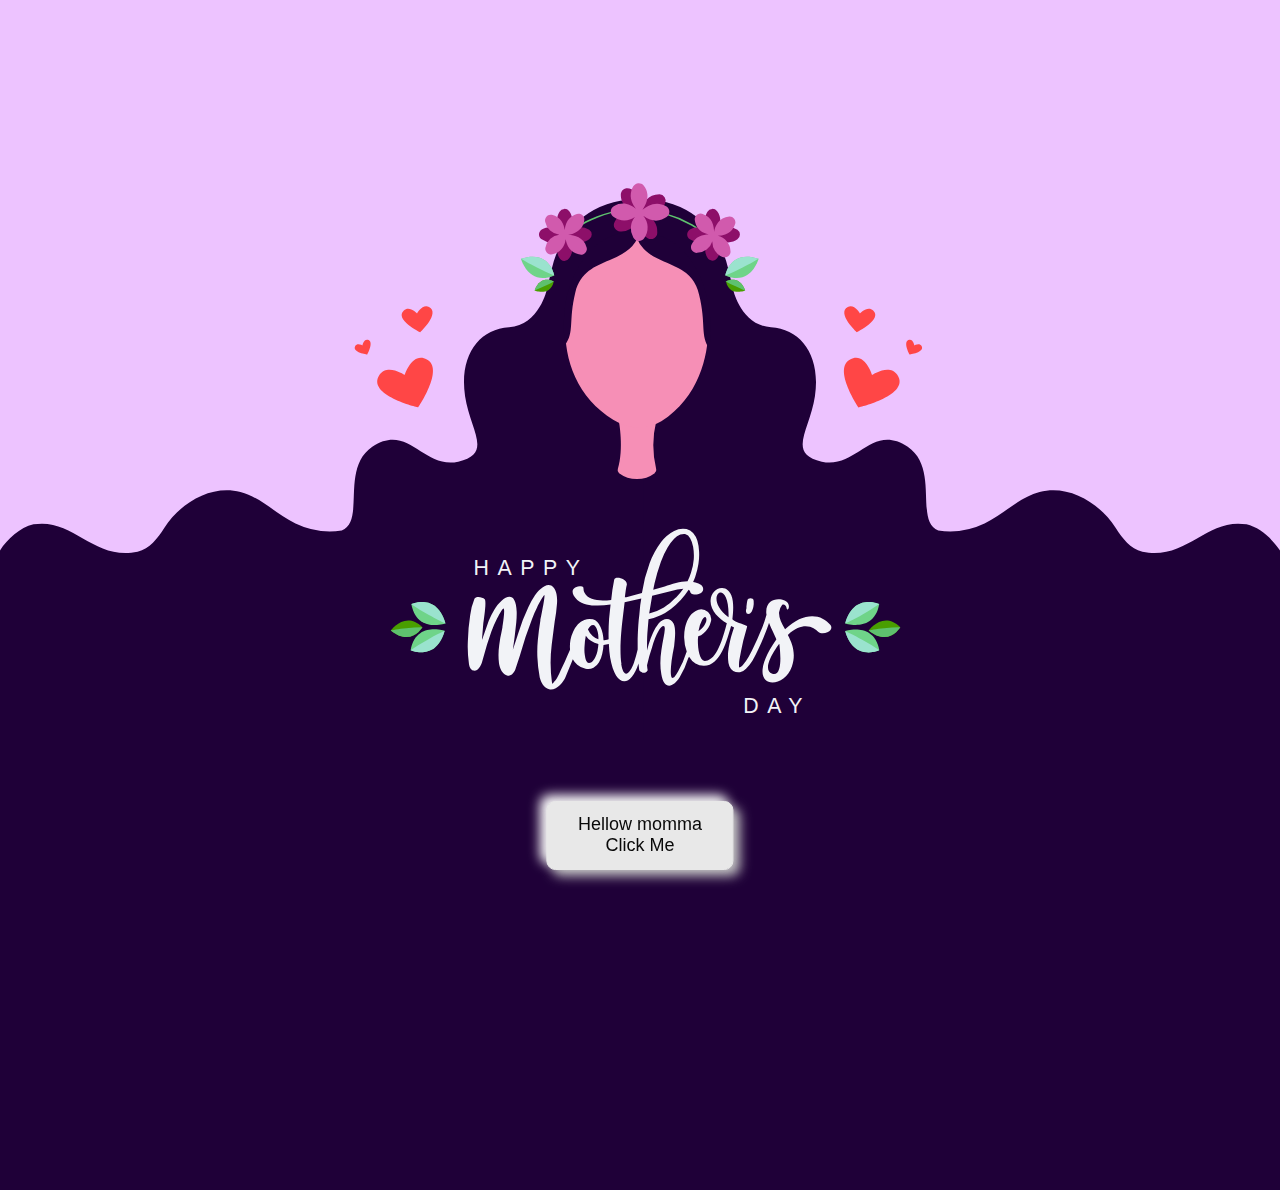
<file: webs/index.html>
<!DOCTYPE html>
<html>
    <head>
        <link rel="stylesheet" href="sheet.css">

        <title>My Simple HTML Page</title>
    </head>
    <body>
        <div>
            <svg xmlns="http://www.w3.org/2000/svg" viewBox="0 0 600 300">
                <defs>
                    <g id="path-1">
                        <path d="M600 198c-3.5-5.2-9.3-10.7-15.7-12.2c-18.6-3.2-28.4 17.2-48.8 12.8c-5.7-1.3-9.3-6.2-12.5-11.1c-7.6-11.9-22.1-20.5-35.7-16.9c-9.7 2.6-16.9 10.5-25.8 14.8a37.5 37.5 0 0 1-21.7 3.3c-11.2-4.6.7-29-14.3-39.3c-17-11.4-23.8 10.6-40.3 7s-5.6-14.7-3.2-30.7c2.8-18.8-6.3-31.4-20.6-32.3s-17.8-17.9-17.8-17.9l-2.3-9.7a46.1 46.1 0 0 0-7.2-16.3a36.5 36.5 0 0 0-7.1-7.6a41.5 41.5 0 0 0-24.4-8.4a10 10 0 0 0-4.3.8v260h306z" class="hair hair-main"></path>
                    </g>
                    <g id="path-2">
                        <path d="M0 12s-12.8 3-13.9-12c0 0 14.2-1.8 13.9 12z" class="leaf-2" />
                        <path d="M0 12s-12.8 3-13.9-12c0 0 3.9 2.9 7 5.6a71.5 71.5 0 0 1 6.9 6.4z" class="leaf-1" />
                    </g>
                    <g id="path-3">
                        <path d="M24 12s-5.3 9.3-14.8 1.5c0 0 6.8-9.4 14.8-1.5z" class="leaf-4" />
                        <path d="M24 12s-5.3 9.3-14.8 1.5c0 0 3.8-.7 7.2-1a57.3 57.3 0 0 1 7.6-.5z" class="leaf-3" />
                    </g>
                </defs>
                <use xlink:href="#path-1" x="0" y="0" />
                <g transform="translate(300, 0) scale(-1, 1) translate(-300, 0)">
                    <use xlink:href="#path-1" x="0" y="0" />
                </g>
                <g transform="translate(195, 233) scale(-1,1) translate(-195, -233)">
                    <g>
                        <use href="#path-2" x="195" y="235" />
                        <animateTransform id="anim1" attributeName="transform" attributeType="XML" type="rotate" from="6,185, 233" to="-12,185, 233" dur=".75s" begin="0s;anim2.end" />
                        <animateTransform id="anim2" attributeName="transform" attributeType="XML" type="rotate" from="-12,185, 233" to="6,185, 233" dur=".75s" begin="anim1.end" />
                    </g>
                </g>
                <g transform="translate(195, 233) scale(-1,-1) translate(-195, -233)">
                    <g>
                        <use href="#path-2" x="195" y="233" />
                        <animateTransform id="anim1" attributeName="transform" attributeType="XML" type="rotate" from="2,185, 233" to="-12,185, 233" dur=".75s" begin="0s;anim2.end" />
                        <animateTransform id="anim2" attributeName="transform" attributeType="XML" type="rotate" from="-12,185, 233" to="2,185, 233" dur=".75s" begin="anim1.end" />
                    </g>
                </g>
                <g>
                    <use href="#path-2" x="410" y="235" />
                    <animateTransform id="anim1" attributeName="transform" attributeType="XML" type="rotate" from="2,400, 235" to="-12,400, 235" dur=".75s" begin="0s;anim2.end" />
                    <animateTransform id="anim2" attributeName="transform" attributeType="XML" type="rotate" from="-12,400, 235" to="2,400, 235" dur=".75s" begin="anim1.end" />
                </g>
                <g transform="translate(410, 233) scale(1,-1) translate(-410, -233)">
                    <g>
                        <use href="#path-2" x="410" y="233" />
                        <animateTransform id="anim1" attributeName="transform" attributeType="XML" type="rotate" from="6,400, 233" to="-12,400, 233" dur=".75s" begin="0s;anim2.end" />
                        <animateTransform id="anim2" attributeName="transform" attributeType="XML" type="rotate" from="-12,400, 233" to="6,400, 233" dur=".75s" begin="anim1.end" />
                    </g>
                </g>
                <use xlink:href="#path-3" x="174" y="222" />
                <use xlink:href="#path-3" x="398" y="222" />
                <path class="text" fill-rule="evenodd" d="M350 227.5l.1.1.2.1a.4.4 0 0 1 .2 0 .4.4 0 0 0 .1 0 .9.9 0 0 0 .7 0l.2-.1.2-.1.2-.3a2.7 2.7 0 0 0 .6-.8 8.3 8.3 0 0 0 .4-1 13 13 0 0 0 .4-2.2v-.8a2.1 2.1 0 0 1 0-.6 1.3 1.3 0 0 0-.5-1.1 2 2 0 0 0-1.5-.2 1.1 1.1 0 0 0-.8.5.3.3 0 0 0-.1.1.2.2 0 0 1 0 .1.1.1 0 0 0 0 .2 5.5 5.5 0 0 0-.3 1.2l-.2 1.7v.8a3.6 3.6 0 0 1-.2.7 4 4 0 0 0 0 1 1.3 1.3 0 0 0 .2.4.7.7 0 0 0 0 .3z" />
                <path class="text" fill-rule="evenodd" d="M385.8 233c-4.1-5.3-12.6-6.5-21.3 2-1.7-2.9-3-5.5-2.8-8a6.2 6.2 0 0 1 1.4-3.4c.7-.6 1.9 0 2.1 1.4.3 1.7 1.6 0 .9-1.8-1.4-3.2-11-4-10.4 4.3a4.7 4.7 0 0 0 .1.7l-1 3.3q-1 2.8-2.2 5.5-1.1 2.8-2.5 5.6c-.8 1.8-1.6 3.5-2.6 5.1a27.2 27.2 0 0 1-2.5 3.7c-.4.5-1.2 1.4-1.9 1.5-.2 0-.2-.6-.2-.7a15.4 15.4 0 0 1 .2-3l.8-4.2 1-4.6 1.1-4 .7-2.6v-.3l-.3-.2c-2.2-1-4.8-1.4-6.6-3 .4-3.3.8-8.1-.5-11.3-.8-1.8-2.2-3.4-4.3-3.4-3-.1-5.2 2.8-5.4 5.6-.4 4.8 3.8 8.7 7.6 11-1.3 4.8-4 16-9 17.4a4.1 4.1 0 0 1-1.4.2c-3-.2-3.5-9-3-11.5a6.7 6.7 0 0 0 2.5-1.5 10.3 10.3 0 0 0 3.5-5.7 4.6 4.6 0 0 0-1.4-4.2 5 5 0 0 0-5.8-.5c-2.9 1.5-4.3 4.9-5 7.9a20.5 20.5 0 0 0-.4 4.7 19.8 19.8 0 0 0 1.2 6.4 49.4 49.4 0 0 1-4 9.3 14.2 14.2 0 0 1-1.6 2.4c-.8.9-1.5 1-1.7-.2-.4-1.8 0-5 .2-7q.4-3.1 1.2-7c.3-3.4 1-7.5-.2-10.5-1.4-3.2-5-2.7-7-.2a20.8 20.8 0 0 0-2.7 4.4 40.4 40.4 0 0 0-2 5.3l-.8 3v-2.3c0-2.9.1-5.4.3-7.5l.4-4.8a25.3 25.3 0 0 0 10.5-4.8 35.6 35.6 0 0 0 8.3-9 1.3 1.3 0 0 1 .7.8 1.1 1.1 0 0 0 .5.9c1.8 1.2 6.7 0 5.4-3a3.6 3.6 0 0 0-.7-1 6.9 6.9 0 0 0-2.7-1.2l-1.1-.2a24.2 24.2 0 0 0 1-2.5 32.4 32.4 0 0 0 1.5-6 26.8 26.8 0 0 0 .3-5.8 20.8 20.8 0 0 0-.8-5 10 10 0 0 0-2-3.6 5.9 5.9 0 0 0-3.1-1.9 8.8 8.8 0 0 0-5.8.9 17.6 17.6 0 0 0-6.1 5.2 40.3 40.3 0 0 0-5.4 9.9 68.1 68.1 0 0 0-3.6 14l-7.3 2h-.7c.3-2.5.6-4.8.9-5.8.6-2.7-5.3-4.5-5.9-2.5a87 87 0 0 0-1.4 9.5c-5 .6-10.6.4-12.5-3.3a4.4 4.4 0 0 1-.5-2.1c.1-1-1-1-1.8-1-4.4.4-4 4-1.1 6.4 3.7 3.1 10 3 15.6 2.2l-.7 6.8c-.2 3-.3 6.2-.2 9.4a8.3 8.3 0 0 1-1.4.4 5.2 5.2 0 0 1-1 .1 24.8 24.8 0 0 0-.4-3.1 13.6 13.6 0 0 0-1-3.1 8.4 8.4 0 0 0-1.5-2.3 4.2 4.2 0 0 0-2.1-1.3 6.5 6.5 0 0 0-4 .3 8.4 8.4 0 0 0-3 2 12.3 12.3 0 0 0-2.2 3.4 15.9 15.9 0 0 0-1.3 4 16.6 16.6 0 0 0-.2 4.3 1.2 1.2 0 0 0 0 .2l-.1.3-1.3 2.9-1 2.4-1.9 4c-.5 1.3-1.1 2.5-1.8 3.7-.2.4-1.8 2.6-2.3 2.7a68.6 68.6 0 0 1-.2-18.2l1-7.8.4-3c.5-2.8.9-5.7 1.1-8.6.2-2.4 0-7-2.7-8.4-3-1.3-6.3 2.8-7.7 4.6a33.4 33.4 0 0 0-3 5.4 86.9 86.9 0 0 0-4.8 12.4 7.8 7.8 0 0 0-.3 1l-2.2 6.7.7-5.1.2-1.5.7-6.2a39.3 39.3 0 0 0 .2-5c-.4-11.6-7-6.6-10.5-1a34.2 34.2 0 0 0-2.6 5.2l-3 8.5-.2.5.6-7.3c.2-1.8 1.7-10.8.7-11.8s-4.1-1.6-4.8-.2a29.3 29.3 0 0 0-2 7.7 90.2 90.2 0 0 0-1.1 12.3 54.9 54.9 0 0 0 .5 10.3c.1 1.2.7 3 2.1 3.3 2 .5 3.5-2.2 4-3.8l2.4-8.4 2-6a65.3 65.3 0 0 1 2.8-6.4c.3-.5 2.3-4.5 3-4.5.7.7-.5 8-.6 8.9a267 267 0 0 1-1 5l-.5 3.4a32.1 32.1 0 0 0-.1 8.4c.3 2.1 1.6 5.5 4.1 5.8 1.9.2 3-1.5 3.6-3l2-6.1a182.6 182.6 0 0 1 5.8-17.4c.7-2 1.5-3.8 2.4-5.6.3-.6 2.6-5.2 3.4-5.7.3 1.3-1.7 10.6-1.9 12-.5 3-.9 6.2-1.2 9.2a56.3 56.3 0 0 0-.2 8 64.5 64.5 0 0 0 1.1 9.5c.6 2.2 1.9 5 4.4 5.5 3.5.7 6.7-3.2 7.8-6l2.8-6.8.5-1.3a9.2 9.2 0 0 0 2.1 2.6 8.2 8.2 0 0 0 3.9 1.9 5.2 5.2 0 0 0 3.7-.5 7.1 7.1 0 0 0 2.6-2.6 13.1 13.1 0 0 0 1.5-4 22 22 0 0 0 .6-4.1 10.4 10.4 0 0 0 2.5-.4 56.5 56.5 0 0 0 .6 6.3c2.4 14 9.5 14.7 13.3 2.8v.1l.3 2.7a1.4 1.4 0 0 0 .6 1 4.7 4.7 0 0 0 1 .5 1.8 1.8 0 0 0 1.4-.1 1.6 1.6 0 0 0 1-1 26 26 0 0 1-.3-2.4 67.2 67.2 0 0 1 2.3-8.2 47.3 47.3 0 0 1 1.5-4.5 26.6 26.6 0 0 1 1.9-3.9c.8-1.4 2.9-3.2 2.6 0q-.1 1.4-.5 3.4c-1.1 5.9-2.2 11.5-1.1 17.4 1.2 7.1 5.2 6.8 8.6 1.5a40.4 40.4 0 0 0 4-8.9l.4-.8a9.8 9.8 0 0 0 3 3.2 7.4 7.4 0 0 0 4 1.1c7.8 0 10.9-12.5 12.7-18.7l1.4.7-.5 1.5-.9 2.9a53 53 0 0 0-.8 3.5 34 34 0 0 0-.6 3.8 23.3 23.3 0 0 0 0 3.5 8.7 8.7 0 0 0 .6 3 4.8 4.8 0 0 0 1.8 2.2 4.8 4.8 0 0 0 6-1 22.3 22.3 0 0 0 3-3.8 49.6 49.6 0 0 0 2.7-5.2q1.4-2.9 2.6-5.9t2.2-5.8c0-.3.2-.6.3-.8 1.4 3.5 3.6 7.5 3.4 7.8-16.4 23.3 3 24.8 7.3 12.6 2-6 .3-10.7-1.9-14.8 7.8-7.1 12.6-2.9 14.2-1.5 1.8 1.6 5 .3 5.8-.8a2 2 0 0 0 0-2.3zm-60.1-2.5c.2-.4 1-1.4 1.5-1.2.7.3.4 2 .2 2.4a8.7 8.7 0 0 1-3.5 4.2 17 17 0 0 1 1.8-5.5zM276.6 245a14.3 14.3 0 0 1-1 3 6.6 6.6 0 0 1-1.3 2 2.1 2.1 0 0 1-1.7.8 1.3 1.3 0 0 1-1-.6 5.1 5.1 0 0 1-.7-1.7 15.4 15.4 0 0 1-.4-2.5 19.8 19.8 0 0 1 0-3 33 33 0 0 1 .6-5 8.3 8.3 0 0 0 2.4 2.4 10.6 10.6 0 0 0 3.5 1.5 20.8 20.8 0 0 1-.4 3zm-2.3-6.9a8 8 0 0 1-2.2-3 5.2 5.2 0 0 1 1.1-1.5 2 2 0 0 1 1.3-.6 1.4 1.4 0 0 1 1 .5 4 4 0 0 1 .8 1.5 13 13 0 0 1 .6 2.4 17.7 17.7 0 0 1 .1 2.3 8.8 8.8 0 0 1-2.7-1.6zm39-18a28.8 28.8 0 0 1-5.6 4.7 22.6 22.6 0 0 1-6.9 2.8l1.4-8.4 9-2.2a33.9 33.9 0 0 1 5.6-1 31 31 0 0 1-3.5 4.2zm-10-6.6a95.6 95.6 0 0 1 3-10.2 38.7 38.7 0 0 1 3.2-6.8 20.9 20.9 0 0 1 3-4 7.8 7.8 0 0 1 2.9-1.9 4.7 4.7 0 0 1 2.2-.3 3.5 3.5 0 0 1 2.4 2 12 12 0 0 1 1.4 4 23.9 23.9 0 0 1 .3 5.8 26.9 26.9 0 0 1-1.3 6.4 27.3 27.3 0 0 1-1.6 4c-3.4 0-7.5 1.4-10.7 2.4l-5.4 1.6.6-3zm-15.5 37.8c-1-6.3-.1-15.8.7-22.3l.8-6.7.5-.1 7.3-1.7-.5 3.2-.4 4.4-.3 2.5c-.3 3.3-.4 6.3-.5 8.9v5c-.5 2-1 4-1.7 6-1.7 4.7-4.7 8.7-6 .8zm50.2-22c-13-9.6.6-20.4 0 0zm20.5 26.5c-5.7-1.8 2.5-13.1 3.3-14 0 0 2.4 15.8-3.3 14z" transform="translate(3.5, 0)" />
                <text class="text" transform="translate(222 209.5)">HAPPY</text>
                <text class="text" transform="translate(348.4 274.3)">DAY</text>
                <path d="M290.1 137.5s2.5 12.9-.5 22.4a1.7 1.7 0 0 0 .6 1.9 14 14 0 0 0 16.7 0v-.1a1.6 1.6 0 0 0 .7-1.7 47.4 47.4 0 0 1 0-22.5l-10.3-5.8z" class="face" />
                <path d="M290.7 138.5a21 21 0 0 0 19.3-1c20.3-13 23-36.6 21.7-48.8-1.7-15.3-5.9-18-11.7-25.2s-14.1-12.3-23-12.9a12.2 12.2 0 0 0-7.9 1.7c-1 .7-1.7 2-2.8 2.7-26.7 14-31.5 65 4.4 83.5z" class="face" />
                <path d="M333.1 93.8a100.2 100.2 0 0 1-.5 9.7c-4.5-5.9-1.5-11.7-4.9-25.3a18.2 18.2 0 0 0-9.6-12.4c-4.6-2.6-9.9-4-14-7.1a21 21 0 0 1-2.3-2 13.2 13.2 0 0 1-3.2-5 9.2 9.2 0 0 1-.5-2.3h4.3a23.6 23.6 0 0 1 14.8 5.5 35 35 0 0 1 6.9 7.5l.5.7c5.2 8 8.5 18.8 8.5 30.7z" class="hair" />
                <path d="M299.5 48.8a8.3 8.3 0 0 1-.5 2.3 12.7 12.7 0 0 1-2.7 4.3 22 22 0 0 1-2.9 2.5 36.7 36.7 0 0 1-7.8 4.1c-6.6 2.8-13.5 5.4-15.9 15-3.3 13.3-.3 19-4.9 24.7l-.2-2q-.3-3.6-.3-7.3a53.5 53.5 0 0 1 10.5-32.7 31.3 31.3 0 0 1 9-7.7 23.3 23.3 0 0 1 11.5-3.1z" class="hair" />
                <g class="heart">
                    <path d="M402.5 131s-13.6-20-2.6-23.1c6-1.7 8.9 7.9 8.9 7.9s8.1-5.5 11.8-.1c6.5 9.5-18 15.3-18 15.3z" />
                    <path d="M401.6 95.7s-9.6-8.9-4.2-11.8c3-1.6 5.7 3 5.7 3s3.6-3.8 6.2-1.4c4.5 4.2-7.7 10.2-7.7 10.2z" />
                    <path d="M426.3 106.1s-3.4-6.2 0-6.8c1.7-.3 2.3 2.6 2.3 2.6s2.5-1.4 3.4.3c1.6 3-5.7 4-5.7 4z" />
                    <path d="M196 131s13.7-20 2.7-23.1c-6-1.7-9 7.9-9 7.9s-8-5.5-11.8-.1C171.4 125.2 196 131 196 131z" />
                    <path d="M197 95.7s9.5-8.9 4.1-11.8c-3-1.6-5.6 3-5.6 3s-3.6-3.8-6.2-1.4c-4.6 4.2 7.6 10.2 7.6 10.2z" />
                    <path d="M172.2 106.1s3.4-6.2.1-6.8c-1.8-.3-2.4 2.6-2.4 2.6s-2.5-1.4-3.4.3c-1.6 3 5.7 4 5.7 4z" />
                </g>
                <path d="M262 53.2a.3.3 0 0 1-.2 0 .4.4 0 0 1 0-.6 54.3 54.3 0 0 1 10.4-7.6c6-3.4 15.4-7.4 26.6-7a55.7 55.7 0 0 1 25.9 7.2 43.2 43.2 0 0 1 9 6.7.4.4 0 0 1 0 .6.4.4 0 0 1-.5 0 43 43 0 0 0-9-6.7 55 55 0 0 0-25.5-7.1c-11-.4-20.2 3.5-26.1 7a54 54 0 0 0-10.3 7.4.4.4 0 0 1-.2.1z" class="leaf-3" />
                <path d="M300.3 38.2c.1-1.8-.1-5.3-3.6-6.6a2 2 0 0 0-2.7 2c0 1.8.9 4.2 4.3 5.4-1.8-.2-4.7.1-6.2 3a2 2 0 0 0 1.8 3 5.6 5.6 0 0 0 5.5-3.6 5.6 5.6 0 0 0 3 5.7 2 2 0 0 0 3-1.8 5.7 5.7 0 0 0-3.9-5.7c4 .3 5.6-1.7 6.4-3.5a2 2 0 0 0-1.8-2.7c-3.7 0-5.2 3-5.8 4.8z" class="flower-1" transform-origin="300 38" transform="scale(1.5)" />
                <path d="M300.8 38.2c1-1.5 2.7-4.5.4-7.5a2 2 0 0 0-3.3.2c-.9 1.6-1.5 4.1.8 7-1.5-1.2-4-2.5-6.9-.8a2 2 0 0 0 0 3.4 5.7 5.7 0 0 0 6.6 0 5.6 5.6 0 0 0-.5 6.4 2 2 0 0 0 3.4.2 5.6 5.6 0 0 0-.3-7c3.2 2.4 5.7 1.5 7.3.4a2 2 0 0 0 0-3.3c-3.2-2-6-.2-7.5 1z" class="flower-2" transform-origin="300 38" transform="scale(1.5)" />
                <path d="M335.4 48.8c1-1.5 2.7-4.5.4-7.5a2 2 0 0 0-3.3.2c-1 1.6-1.5 4.1.8 7-1.5-1.2-4-2.5-6.9-.8a2 2 0 0 0 0 3.4 5.6 5.6 0 0 0 6.5 0 5.6 5.6 0 0 0-.4 6.4 2 2 0 0 0 3.4.1 5.6 5.6 0 0 0-.3-6.9c3.2 2.3 5.7 1.5 7.3.4a2 2 0 0 0 0-3.3c-3.2-2-6.1-.2-7.5 1z" class="flower-1" transform-origin="335 48" transform="scale(1.35)" />
                <path d="M334.8 48.5c0-1.9-.6-5.3-4.2-6.3a2 2 0 0 0-2.5 2.2c.2 1.8 1.2 4.2 4.8 5-1.9 0-4.7.6-6 3.7a2 2 0 0 0 2 2.7 5.6 5.6 0 0 0 5.3-4 5.6 5.6 0 0 0 3.5 5.4 2 2 0 0 0 2.8-2 5.7 5.7 0 0 0-4.4-5.3c4-.1 5.4-2.3 6-4.1a2 2 0 0 0-2-2.6c-3.7.3-5 3.5-5.3 5.3z" class="flower-2" transform-origin="335 48" transform="scale(1.35)" />
                <path d="M265.8 48.8c1.1-1.5 2.7-4.5.5-7.5a2 2 0 0 0-3.3.2c-1 1.6-1.6 4.1.7 7-1.5-1.2-4-2.5-6.9-.8a2 2 0 0 0 0 3.4 5.6 5.6 0 0 0 6.6 0 5.6 5.6 0 0 0-.5 6.4 2 2 0 0 0 3.5.1 5.6 5.6 0 0 0-.4-6.9c3.2 2.3 5.7 1.5 7.3.4a2 2 0 0 0 0-3.3c-3.2-2-6-.2-7.5 1z" class="flower-1" transform-origin="265 48" transform="scale(1.35)" />
                <path d="M266 49.6c2-.4 5.2-1.5 5.6-5.2a2 2 0 0 0-2.6-2.1c-1.8.5-3.9 2-4.2 5.6-.3-1.9-1.3-4.6-4.5-5.3A2 2 0 0 0 258 45a5.6 5.6 0 0 0 4.9 4.5 5.6 5.6 0 0 0-4.8 4.4 2 2 0 0 0 2.4 2.4 5.7 5.7 0 0 0 4.6-5.2c.7 3.8 3.1 5 5 5.3a2 2 0 0 0 2.3-2.5c-1-3.6-4.4-4.3-6.2-4.3z" class="flower-2" transform-origin="265 48" transform="scale(1.35)" />
                <g>
                    <path d="M340 69.1s2-12.3 15.6-7.8c0 0-3.6 13.1-15.6 7.8z" class="leaf-2" />
                    <path d="M340 69.1s2-12.3 15.6-7.8c0 0-4 2.4-7.5 4.1a70.2 70.2 0 0 1-8.1 3.7z" class="leaf-1" />
                </g>
                <g>
                    <path d="M340.2 71.9s6.4-3.5 9.1 4.3c0 0-7.3 3-9-4.3z" class="leaf-4" />
                    <path d="M340.2 71.9s6.4-3.5 9.1 4.3c0 0-2.5-1-4.5-2a41.4 41.4 0 0 1-4.6-2.3z" class="leaf-3" />
                </g>
                <g>
                    <path d="M259.8 69.1s-2-12.3-15.6-7.8c0 0 3.6 13.1 15.6 7.8z" class="leaf-2" />
                    <path d="M259.8 69.1s-2-12.3-15.6-7.8c0 0 4 2.4 7.5 4.1a70.3 70.3 0 0 0 8.1 3.7z" class="leaf-1" />
                </g>
                <g>
                    <path d="M259.6 71.9s-6.3-3.5-9 4.3c0 0 7.2 3 9-4.3z" class="leaf-4" />
                    <path d="M259.6 71.9s-6.3-3.5-9 4.3l4.5-2a39.6 39.6 0 0 0 4.5-2.3z" class="leaf-3" />
                </g>
            </svg>
        </div>
        <footer>
            <a href="card.html">
            <button class="button2">
                Hellow momma <br> Click Me
            </button>
        </a>
        </footer>
    </body>
</html>
</file>
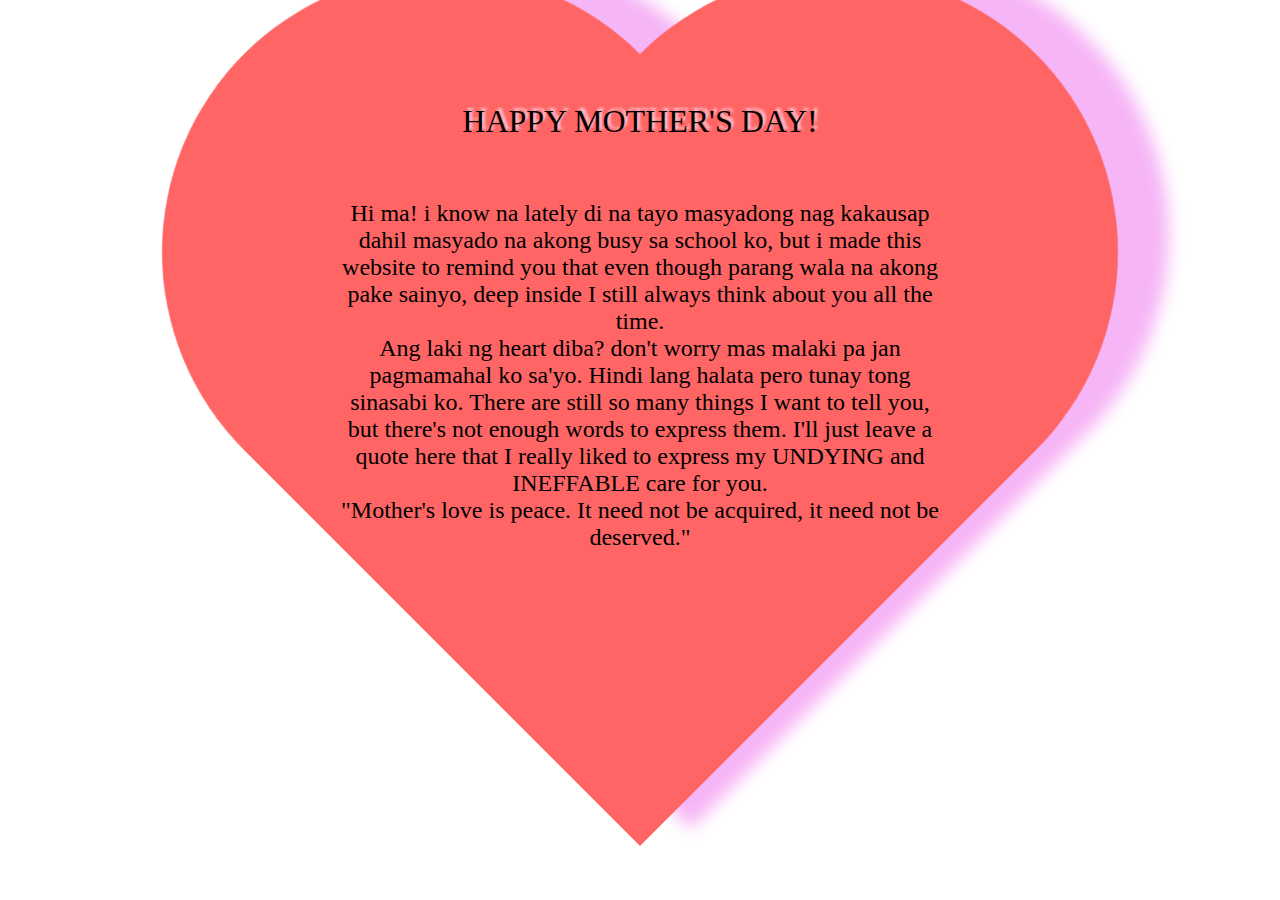
<file: webs/card.html>
<!DOCTYPE html>
<html lang="en">
  <head>
    <meta charset="UTF-8">
    <title>Mother's Day Card</title>
    <link rel="stylesheet" href="main.css">
  </head>

  <body>
    <main>
      <div class="heart"></div>

      <div class="message">
        <span class="message__title">Happy Mother's Day!</span>

        <p class="message__body">Hi ma! i know na lately di na tayo masyadong nag kakausap dahil masyado na akong busy sa school ko, but i made this website to remind you that even though parang wala na akong pake sainyo, deep inside 
            I still always think about you all the time. </br>  Ang laki ng heart diba? don't worry mas malaki pa jan pagmamahal ko sa'yo. Hindi lang halata pero tunay tong sinasabi ko. There are still so many things I want to tell you, but there's not enough words to express them.
            I'll just leave a quote here that I really liked to express my UNDYING and INEFFABLE care for you. </br>"Mother's love is peace. It need not be acquired, it need not be deserved."
        </p>
      </div>
    </main>
  </body>
</html>
</file>
<file: webs/sheet.css>
body {
  overflow: hidden;
  height: 100vh;
  margin: 0;
  background: #edc3ff;
  font-family: -apple-system, BlinkMacSystemFont, Segoe UI, Roboto, Helvetica, Arial, sans-serif, Apple Color Emoji, Segoe UI Emoji, Segoe UI Symbol;
  letter-spacing: 0.25em;
}

div {
  width: 100%;
  position: absolute;
  top: 50%;
  transform: translateY(-50%);
}
div::before {
  content: "";
  position: absolute;
  width: 100%;
  height: 50vh;
  background: #1f0038;
  top: 95%;
}

.hair {
  fill: #1f0038;
}

.hair-main {
  animation: hair-flow 0.75s infinite alternate ease-in-out;
}

@keyframes hair-flow {
  from {
    d: path("M600 198c-3.5-5.2-9.3-10.7-15.7-12.2c-18.6-3.2-28.4 17.2-48.8 12.8c-5.7-1.3-9.3-6.2-12.5-11.1c-7.6-11.9-22.1-20.5-35.7-16.9c-9.7 2.6-16.9 10.5-25.8 14.8a37.5 37.5 0 0 1-21.7 3.3c-11.2-4.6.7-29-14.3-39.3c-17-11.4-23.8 10.6-40.3 7s-5.6-14.7-3.2-30.7c2.8-18.8-6.3-31.4-20.6-32.3s-17.8-17.9-17.8-17.9l-2.3-9.7a46.1 46.1 0 0 0-7.2-16.3a36.5 36.5 0 0 0-7.1-7.6a41.5 41.5 0 0 0-24.4-8.4a10 10 0 0 0-4.3.8v260h306");
  }
  to {
    d: path("M600 198c-3.5 5.2-9.3 10.7-15.7 10.2c-14.6 3.2-25.4-19.6-48.8-18.8c-6.5 1.2-9.3 6.2-12.5 11.1c-7.6 11.9-22.1 5.5-35.7-10.9c-9.7-16.6-16.9-20.5-25.8-12.8a37.5 47.5 0 0 1 -21.7 3.3c-12.2-4.6.7-29-16.3-39.3c-17-11.4-23.8 10.6-38.3 6s-5.6-20.7-1.2-35.7c2.8-18.8-6.3-26.4-18.6-24.3s-20.8-20.9-20.8-22.9l-4.3-9.7a46.1 46.1 0 0 0-17.2-16.3a36.5 36.5 0 0 0-19.1 -3.6a10 10 0 0 0-4.3.8a1 1 0 0 0-1.3.8v260h306");
  }
}
.leaf-2 {
  fill: #6fd489;
}

.leaf-1 {
  fill: #9ae3ce;
}

.leaf-4 {
  fill: #499e00;
}

.leaf-3 {
  fill: #5ec16e;
}

.text {
  fill: #f2f3f7;
  font-size: 10px;
}

.face {
  fill: #f68fb6;
}

.heart {
  fill: #ff4646;
  animation: myheart 1s infinite alternate;
}

@keyframes myheart {
  from {
    transform: translate(0, 0);
  }
  to {
    transform: translate(0, -15px);
  }
}
.flower-1 {
  fill: #8d0f69;
}

.flower-2 {
  fill: #d15aad;
}/*# sourceMappingURL=sheet.css.map */




.button2 {
  display: inline-block;
  transition: all 0.2s ease-in;
  position: fixed; /* Position the button */
  bottom: 30px; /* Adjust the distance from the bottom */
  left: 50%; /* Move the button to the middle horizontally */
  transform: translateX(-50%); /* Center the button horizontally */
  overflow: hidden;
  z-index: 1;
  color: #090909;
  padding: 0.7em 1.7em;
  cursor: pointer;
  font-size: 18px;
  border-radius: 0.5em;
  background: #e8e8e8;
  border: 1px solid #e8e8e8;
  box-shadow: 6px 6px 12px #c5c5c5, -6px -6px 12px #ffffff;
}

.button2:active {
  color: #666;
  box-shadow: inset 4px 4px 12px #c5c5c5, inset -4px -4px 12px #ffffff;
}

.button2:before {
  content: "";
  position: absolute;
  left: 50%;
  transform: translateX(-50%) scaleY(1) scaleX(1.25);
  top: 100%;
  width: 140%;
  height: 180%;
  background-color: rgba(0, 0, 0, 0.05);
  border-radius: 50%;
  display: block;
  transition: all 0.5s 0.1s cubic-bezier(0.55, 0, 0.1, 1);
  z-index: -1;
}

.button2:after {
  content: "";
  position: absolute;
  left: 55%;
  transform: translateX(-50%) scaleY(1) scaleX(1.45);
  top: 180%;
  width: 160%;
  height: 190%;
  background-color: #009087;
  border-radius: 50%;
  display: block;
  transition: all 0.5s 0.1s cubic-bezier(0.55, 0, 0.1, 1);
  z-index: -1;
}

.button2:hover {
  color: #ffffff;
  border: 1px solid #009087;
}

.button2:hover:before {
  top: -35%;
  background-color: #009087;
  transform: translateX(-50%) scaleY(1.3) scaleX(0.8);
}

.button2:hover:after {
  top: -45%;
  background-color: #009087;
  transform: translateX(-50%) scaleY(1.3) scaleX(0.8);
}
</file>
<file: webs/main.css>
html {
    height: 100%;
  }
  
  body {
    margin: 0;
  }
  
  .heart {
    width: 35em;
    height: 35em;
    position: absolute;
    left: 50%;
    top: 50%;
    transform: translateX(-50%) translateY(-50%) rotate(-45deg);
    background-color: red;
    opacity: 0.6;
    filter: drop-shadow(3em 1.5em .5em #eb5bebbd);
  }
  
  .heart::before, .heart::after {
    content: '';
    position: inherit;
    width: inherit;
    height: inherit;
    border-radius: 50% 50%;
    background-color: inherit;
  }
  
  .heart::before {
    top: -50%;
  }
  
  .heart::after {
    left: 50%;
  }
  
  .message {
    width: 33em;
    position: absolute;
    text-align: center;
  
    display: flex;
    flex-direction: column;
    align-items: center;
  
    left: 50%;
    top: 35%;
    transform: translateX(-50%) translateY(-50%);
  }
  
  .message__title {
    padding-top: 1.5em;
    text-shadow: 0.1em -0.1em 0.075em pink;
    font-size: 2em;
    text-transform: uppercase;
  }
  
  .message__body {
    width: 25em;
    font-size: 1.5em;
    padding-top: 1.5em;
  }
</file>
